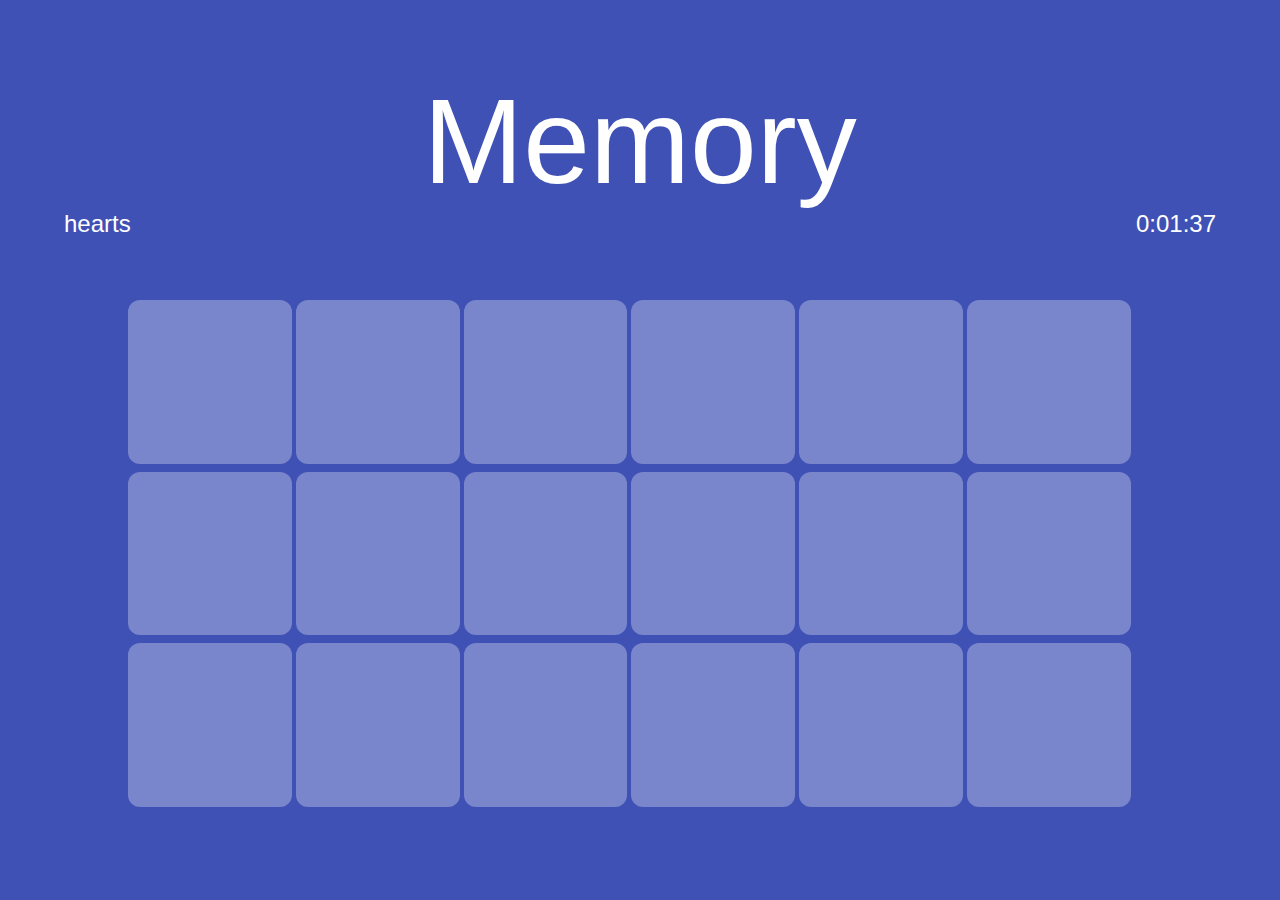
<file: First Attemp, wah wah/index.html>
<html>
  <head>
    <meta charset="utf-8" />
    <title>tiy-memory</title>
    <link rel="stylesheet" type="text/css" href="styles/main.css" />
  </head>
  <body>

    <div class="header">
      <h1 class="header-title">Memory</h1>
      <span class="header-life">hearts</span>
      <span class="header-timer">0:01:37</span>
    </div>

    <div class="grid">
      <!--row 1-->
      <div class="grid-row grid-row1">
        <label class="grid-cell grid-row1-cell1">
          <input id="click-row1-cell1" class="click" type="checkbox" name="row1-cell1" value="selected">
          <span class="card" id="card-row1-cell1">
        </label>
        <label class="grid-cell grid-row1-cell2">
          <input id="click-row1-cell2" class="click" type="checkbox" name="row1-cell2" value="selected">
          <span class="card" id="card-row1-cell2">
        </label>
        <label class="grid-cell grid-row1-cell3">
          <input id="click-row1-cell3" class="click" type="checkbox" name="row1-cell3" value="selected">
          <span class="card" id="card-row1-cell3">
        </label>
        <label class="grid-cell grid-row1-cell4">
          <input id="click-row1-cell4" class="click" type="checkbox" name="row1-cell4" value="selected">
          <span class="card" id="card-row1-cell4">
        </label>
        <label class="grid-cell grid-row1-cell5">
          <input id="click-row1-cell5" class="click" type="checkbox" name="row1-cell5" value="selected">
          <span class="card" id="card-row1-cell5">
        </label>
        <label class="grid-cell grid-row1-cell6">
          <input id="click-row1-cell6" class="click" type="checkbox" name="row1-cell6" value="selected">
          <span class="card" id="card-row1-cell6">
        </label>
      </div>
      <!--row 2-->
      <div class="grid-row grid-row2">
        <label class="grid-cell grid-row2-cell1">
          <input id="click-row2-cell1" class="click" type="checkbox" name="row2-cell1" value="selected">
          <span class="card" id="card-row2-cell1">
        </label>
        <label class="grid-cell grid-row2-cell2">
          <input id="click-row2-cell2" class="click" type="checkbox" name="row2-cell2" value="selected">
          <span class="card" id="card-row2-cell2">
        </label>
        <label class="grid-cell grid-row2-cell3">
          <input id="click-row2-cell3" class="click" type="checkbox" name="row2-cell3" value="selected">
          <span class="card" id="card-row2-cell3">
        </label>
        <label class="grid-cell grid-row2-cell4">
          <input id="click-row2-cell4" class="click" type="checkbox" name="row2-cell4" value="selected">
          <span class="card" id="card-row2-cell4">
        </label>
        <label class="grid-cell grid-row2-cell5">
          <input id="click-row2-cell5" class="click" type="checkbox" name="row2-cell5" value="selected">
          <span class="card" id="card-row2-cell5">
        </label>
        <label class="grid-cell grid-row2-cell6">
          <input id="click-row2-cell6" class="click" type="checkbox" name="row2-cell6" value="selected">
          <span class="card" id="card-row2-cell6">
        </label>
      </div>
      <!--row 2-->
      <div class="grid-row grid-row3">
        <label class="grid-cell grid-row3-cell1">
          <input id="click-row3-cell1" class="click" type="checkbox" name="row3-cell1" value="selected">
          <span class="card" id="card-row3-cell1">
        </label>
        <label class="grid-cell grid-row3-cell2">
          <input id="click-row3-cell2" class="click" type="checkbox" name="row3-cell2" value="selected">
          <span class="card" id="card-row3-cell2">
        </label>
        <label class="grid-cell grid-row3-cell3">
          <input id="click-row3-cell3" class="click" type="checkbox" name="row3-cell3" value="selected">
          <span class="card" id="card-row3-cell3">
        </label>
        <label class="grid-cell grid-row3-cell4">
          <input id="click-row3-cell4" class="click" type="checkbox" name="row3-cell4" value="selected">
          <span class="card" id="card-row3-cell4">
        </label>
        <label class="grid-cell grid-row3-cell5">
          <input id="click-row3-cell5" class="click" type="checkbox" name="row3-cell5" value="selected">
          <span class="card" id="card-row3-cell5">
        </label>
        <label class="grid-cell grid-row3-cell6">
          <input id="click-row3-cell6" class="click" type="checkbox" name="row3-cell6" value="selected">
          <span class="card" id="card-row3-cell6">
        </label>
      </div>

  </body>
</html>
</file>
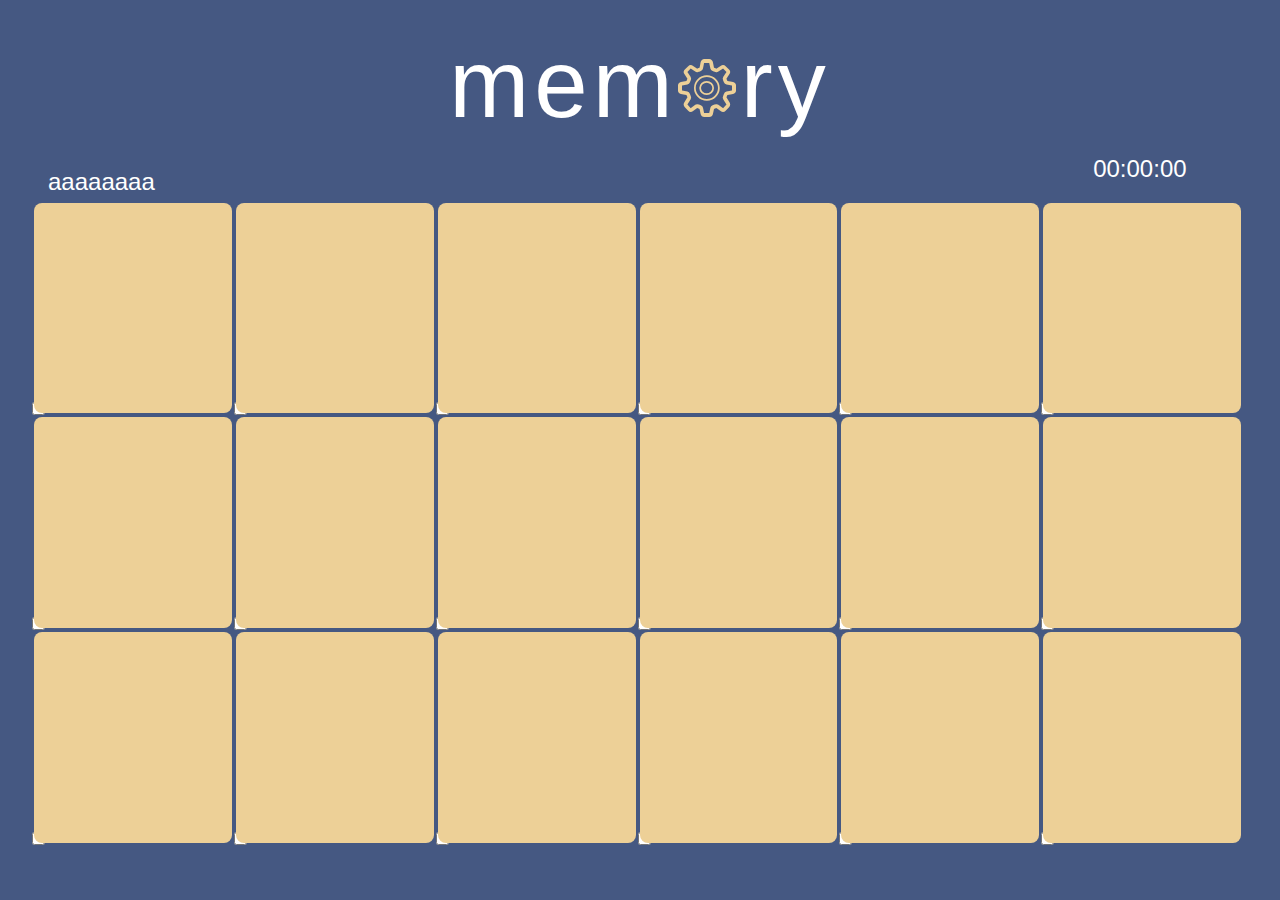
<file: normal.html>
<html>
  <head>
    <meta charset="utf-8" />
    <title>tiy-memory</title>
    <link rel="stylesheet" type="text/css" href="styles/normal.css" />
  </head>
  <body>

    <div class="header">
      <h1 class="header-title">mem<span class="title-o">o</span>ry</h1>
    </div>

    <div class="game-info">
      <span class="game-life">aaaaaaaa</span>
      <span class="game-timer">00:00:00</span>
    </div>

    <div class="game-board">

      <label class="game-card">
        <input type="checkbox" class="game-card__checkbox" />
        <span class="game-card__shape"></span>
        <span class="game-card__decoration">h</span>
      </label>

      <label class="game-card">
        <input type="checkbox" class="game-card__checkbox" />
        <span class="game-card__shape"></span>
        <span class="game-card__decoration">p</span>
      </label>

      <label class="game-card">
        <input type="checkbox" class="game-card__checkbox" />
        <span class="game-card__shape"></span>
        <span class="game-card__decoration">c</span>
      </label>

      <label class="game-card">
        <input type="checkbox" class="game-card__checkbox" />
        <span class="game-card__shape"></span>
        <span class="game-card__decoration">d</span>
      </label>

      <label class="game-card">
        <input type="checkbox" class="game-card__checkbox" />
        <span class="game-card__shape"></span>
        <span class="game-card__decoration">e</span>
      </label>

      <label class="game-card">
        <input type="checkbox" class="game-card__checkbox" />
        <span class="game-card__shape"></span>
        <span class="game-card__decoration">f</span>
      </label>

      <label class="game-card">
        <input type="checkbox" class="game-card__checkbox" />
        <span class="game-card__shape"></span>
        <span class="game-card__decoration">g</span>
      </label>

      <label class="game-card">
        <input type="checkbox" class="game-card__checkbox" />
        <span class="game-card__shape"></span>
        <span class="game-card__decoration">j</span>
      </label>

      <label class="game-card">
        <input type="checkbox" class="game-card__checkbox" />
        <span class="game-card__shape"></span>
        <span class="game-card__decoration">i</span>
      </label>

      <label class="game-card">
        <input type="checkbox" class="game-card__checkbox" />
        <span class="game-card__shape"></span>
        <span class="game-card__decoration">i</span>
      </label>

      <label class="game-card">
        <input type="checkbox" class="game-card__checkbox" />
        <span class="game-card__shape"></span>
        <span class="game-card__decoration">j</span>
      </label>

      <label class="game-card">
        <input type="checkbox" class="game-card__checkbox" />
        <span class="game-card__shape"></span>
        <span class="game-card__decoration">g</span>
      </label>

      <label class="game-card">
        <input type="checkbox" class="game-card__checkbox" />
        <span class="game-card__shape"></span>
        <span class="game-card__decoration">f</span>
      </label>

      <label class="game-card">
        <input type="checkbox" class="game-card__checkbox" />
        <span class="game-card__shape"></span>
        <span class="game-card__decoration">e</span>
      </label>

      <label class="game-card">
        <input type="checkbox" class="game-card__checkbox" />
        <span class="game-card__shape"></span>
        <span class="game-card__decoration">d</span>
      </label>

      <label class="game-card">
        <input type="checkbox" class="game-card__checkbox" />
        <span class="game-card__shape"></span>
        <span class="game-card__decoration">c</span>
      </label>

      <label class="game-card">
        <input type="checkbox" class="game-card__checkbox" />
        <span class="game-card__shape"></span>
        <span class="game-card__decoration">p</span>
      </label>

      <label class="game-card">
        <input type="checkbox" class="game-card__checkbox" />
        <span class="game-card__shape"></span>
        <span class="game-card__decoration">h</span>
      </label>

    </div>

  </body>
</html>
</file>
<file: First Attemp, wah wah/styles/main.css>
/*The following is all general style for the game board*/

body {
  color: white;
  background: #3F51B5;
}

* {
  margin: 0;
  padding: 0;
}

.header {
  font-size: 1.5em;
  font-family: sans-serif;
  width: 90%;
  margin-top: 3em;
  margin-left: auto;
  margin-right: auto;
  margin-bottom: 2em;
}

.header-title {
  font-weight: normal;
  text-align: center;
  font-size: 5em;
}

.header-timer {
  float: right;
}

.grid {
  width: 80%;
  height: 0;
  margin: 0 auto;
}

.card {
  position: absolute;
  width: 100%;
  height: 0;
  background-color: #7986CB;
  padding-bottom:100%;
  border-radius: .75em;
}

.click {
  position: absolute;
  opacity: 0;
}

.grid-row {
  position: relative;
  text-align: justify;
  padding-bottom: 15%;
}

.grid-cell {
  position: relative;
  display: inline-block;
  width: 16%;
}

.grid-cell:after {
  content: "";
  width: 100%;
  display: inline-block;
}

/*The following will allow for 'player input'*/

.card:after {
  font-family: sans-serif;
  font-style: bold;
  font-size: 3em;
  margin-left: -.35em;
  margin-top: -.35em;
  content: "X";
  position: absolute;
  top: 50%;
  left: 50%;
  visibility: hidden;
}

.click:checked + .card:after {
  visibility: visible;
}
</file>
<file: styles/normal.css>
/*resetting some default styles*/
* {
  margin: 0;
  padding: 0;
  color: white;
}

/*some very basic style rules for the body of the page*/
body {
  font-family: avenir, open-sans, arial, sans-serif;
  background: #455882;
  margin-left: auto;
  margin-right: auto;
}

/*adding the font that contains the icons for the game cards and logo*/
@font-face {
  font-family: "memoryicons";
  src: url(../fonts/memoryicons.ttf);
}

@font-face {
  font-family: "hardicons";
  src: url(../fonts/hard-font.ttf);
}

.main-content {
  width: 100%;
  height: 100%;
}

.game-info {
  position: relative;
  -webkit-animation: fadein 3s;
  margin: auto;
  padding-left: 2em;
  padding-right: 2em;
  max-width: 1280px;
  font-size: 1.5em;
  height: 1px;
}

.header-title {
  -webkit-animation: fadein 3s;
  text-align: center;
  font-weight: normal;
  font-size: 6em;
  letter-spacing: 5px;
  padding: .3em;
}

/*making the o in memory an icon and sizing it correctly*/
.title-o {
  -webkit-animation: pulse 7.5s ease-in-out infinite;
  color: #edd097;
  font-family: memoryicons;
  font-size: .6em;
}

.life {
  position: relative;
  display: inline-block;
  font-family: memoryicons;
  letter-spacing: 5px;
  vertical-align: top;
}

.heart {
  position: absolute;
  left: 100%;
  top: 50%;
  -webkit-transform: translateY(-50%);
  font-family: memoryicons;
  letter-spacing: 5px;
  -webkit-transition: all .75s;
}

.broken {
  font-size: 3em;
  color: red;
  opacity: 0;
  margin-left: -.3em;
  visibility: hidden;
}

.game-timer {
  position: absolute;
  left: 100%;
  -webkit-transform: translate(-200%, -45%);
  display: inline-block;
  margin-bottom: 16px;
}

.game-board {
  position: relative;
  text-align: justify;
  margin: auto;
  padding: 2em;
  max-width: 80em;
}

.game-card {
  position: relative;
  display: inline-block;
  float: left;
  width: 16.6%;
  padding-top: 16.6%;
  color: #447f78;
}

.ungot:hover {
  cursor: pointer;
}

.guess:hover {
  cursor: default;
}

.game-card__shape {
  -webkit-backface-visibility: visible;
  -webkit-animation: flip .5s;
  position: absolute;
  top: 2px;
  left: 2px;
  right: 2px;
  bottom: 2px;
  border-radius: .5em;
  background: #edd097;
}

.game-card__decoration {
  -webkit-animation: iconout 1s;
  color: #455882;
  font-family: memoryicons;
  position: absolute;
  left: 50%;
  top: 50%;
  -webkit-transform: translate(-50%, -50%);
  font-size: 50px;
  opacity: 0;
}

.correct-animation {
  -webkit-animation: correct ease-in-out .65s;
  opacity: 1;
}

/*makes icons appear when cards are clicked/flipped*/
.deco-flip {
  -webkit-animation: iconin 1s;
  opacity: 1;
}

/*makes cards flip when clicked*/
.card-flip {
  -webkit-backface-visibility: visible;
  -webkit-animation: flip2 .5s;
}

.hard-board {
  background: black;
}

.hard-card {
  background: white;
}

.hard-shape {
  color: red;
}

.hard-dec {
  color: black;
}

.hard-o {
  color: red;
  font-family: hardicons
}

/*-----------------------------*/
/*HERE BE ANIMATION DEFINITIONS*/
/*-----------------------------*/


/*this makes the title elements fade in on game start*/
@-webkit-keyframes fadein {
  0% {opacity: 0;}
  100% {opacity: 1;}
}

/*this makes the icons appear on the cards*/
@-webkit-keyframes iconin {
  0% {opacity: 0;}
  20% {opacity: 0;}
  30% {opacity: 1;}
  100% {opacity: 1;}
}

/*this makes icons disappear from cards*/
@-webkit-keyframes iconout {
  0% {opacity: 1;}
  10% {opacity: 1;}
  20% {opacity: 0;}
  100% {opacity: 0;}
}

/*this is the initial flip animation for the cards*/
@-webkit-keyframes flip {
  0% {
    transform: rotate3d(0, 1, 0, -360deg);
    animation-timing-function: ease-out;
  }

  100% {
    transform:  translate3d(0, 0, 150px) rotate3d(0, 1, 0, -180deg);
    animation-timing-function: ease-in;
  }
}

/*for some reason i couldn't reuse the above animation
so I just copied it and called it flip2*/
@-webkit-keyframes flip2 {
  0% {
    transform: rotate3d(0, 1, 0, -360deg);
    animation-timing-function: ease-out;
  }

  100% {
    transform:  translate3d(0, 0, 150px) rotate3d(0, 1, 0, -180deg);
    animation-timing-function: ease-in;
  }
}

@-webkit-keyframes correct {
  0% {
    /*animation-timing-function: ease-out;*/
  }

  50% {
    color: inherit;
    font-size: 75px;
    /*animation-timing-function: ease-in;*/
  }

  100% {
    color: #455882;
    font-size: 50px;
  }
}

/*-------------------------*/
/*END ANIMATION DEFINITIONS*/
/*-------------------------*/

/*This is to make the page responsize*/
/*Interesting to note, when I had this rule above the animation
definitions, none of them worked. go figure*/
@media (max-width: 720px) {
  .game-card {
  width: 33.3%;
  padding-top: 33.3%;
  }
</file>
